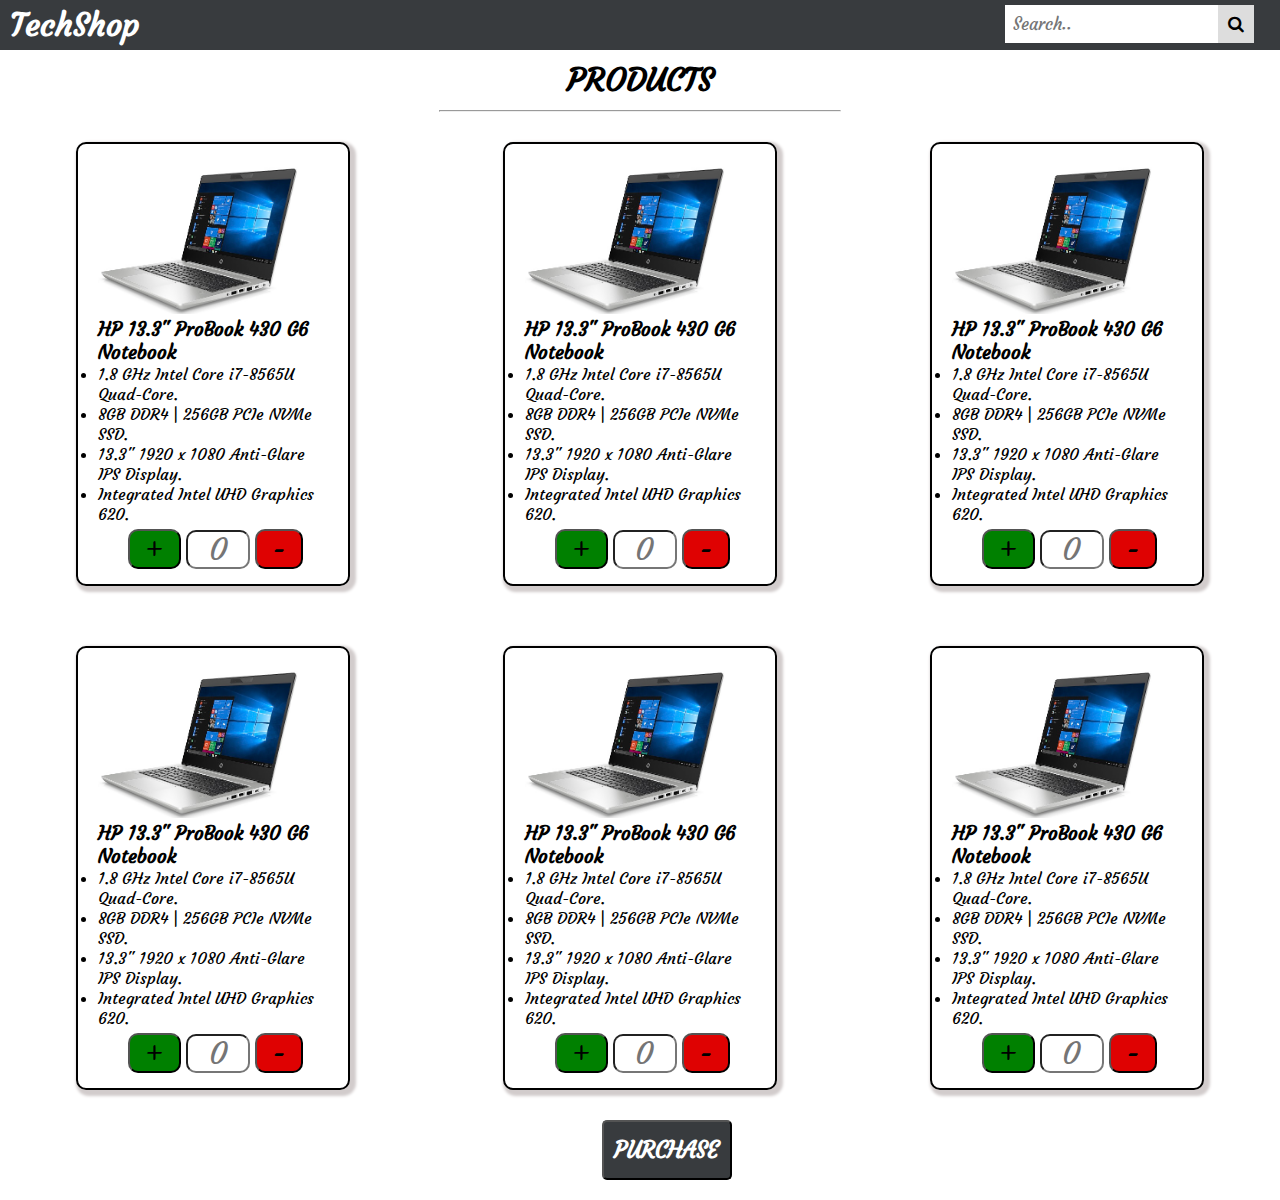
<file: index.html>
<!DOCTYPE html>
<html lang="en">
<head>
    <meta charset="UTF-8">
    <meta http-equiv="X-UA-Compatible" content="IE=edge">
    <meta name="viewport" content="width=device-width, initial-scale=1.0">
    <link href="https://fonts.googleapis.com/css2?family=Courgette&display=swap" rel="stylesheet">
    <link rel="stylesheet" href="https://cdnjs.cloudflare.com/ajax/libs/font-awesome/4.7.0/css/font-awesome.min.css">
    <link rel="stylesheet" href="style.css">
    <title>TechShop</title>
</head>
<body>
    <div class="header">
        <h1 class="title">TechShop</h2>
        <div class="search-container">
            <form action="#">
              <input type="text" placeholder="Search.." name="search">
              <button type="submit"><i class="fa fa-search"></i></button>
            </form>
        </div>
    </div>

    <h1 class="product-tag">PRODUCTS</h1>
    <hr>
    <div class="section-1">
        <div class="products">
            <img class="images" src="./images/products/hp_430_G6.jpg" alt="">
            <p class="product1-details">
                <h3>HP 13.3" ProBook 430 G6 Notebook</h3>
                <ul>
                    <li> 1.8 GHz Intel Core i7-8565U Quad-Core. </li>
                    <li> 8GB DDR4 | 256GB PCIe NVMe SSD. </li>
                    <li> 13.3" 1920 x 1080 Anti-Glare IPS Display. </li>
                    <li> Integrated Intel UHD Graphics 620. </li>
                </ul>
            </p>
            <button class="add-to-cart">+</button>
            <input class="counter" type="text" name="counter" placeholder="0">
            <button class="remove-from-cart">-</button>
        </div>

        <div class="products">
            <img class="images" src="./images/products/hp_430_G6.jpg" alt="">
            <p class="product1-details">
                <h3>HP 13.3" ProBook 430 G6 Notebook</h3>
                <ul>
                    <li> 1.8 GHz Intel Core i7-8565U Quad-Core. </li>
                    <li> 8GB DDR4 | 256GB PCIe NVMe SSD. </li>
                    <li> 13.3" 1920 x 1080 Anti-Glare IPS Display. </li>
                    <li> Integrated Intel UHD Graphics 620. </li>
                </ul>
            </p>
            <button class="add-to-cart">+</button>
            <input class="counter" type="text" name="counter" placeholder="0">
            <button class="remove-from-cart">-</button>
        </div>

        <div class="products">
            <img class="images" src="./images/products/hp_430_G6.jpg" alt="">
            <p class="product1-details">
                <h3>HP 13.3" ProBook 430 G6 Notebook</h3>
                <ul>
                    <li> 1.8 GHz Intel Core i7-8565U Quad-Core. </li>
                    <li> 8GB DDR4 | 256GB PCIe NVMe SSD. </li>
                    <li> 13.3" 1920 x 1080 Anti-Glare IPS Display. </li>
                    <li> Integrated Intel UHD Graphics 620. </li>
                </ul>
            </p>
            <button class="add-to-cart">+</button>
            <input class="counter" type="text" name="counter" placeholder="0">
            <button class="remove-from-cart">-</button>
        </div>

        <div class="products">
            <img class="images" src="./images/products/hp_430_G6.jpg" alt="">
            <p class="product1-details">
                <h3>HP 13.3" ProBook 430 G6 Notebook</h3>
                <ul>
                    <li> 1.8 GHz Intel Core i7-8565U Quad-Core. </li>
                    <li> 8GB DDR4 | 256GB PCIe NVMe SSD. </li>
                    <li> 13.3" 1920 x 1080 Anti-Glare IPS Display. </li>
                    <li> Integrated Intel UHD Graphics 620. </li>
                </ul>
            </p>
            <button class="add-to-cart">+</button>
            <input class="counter" type="text" name="counter" placeholder="0">
            <button class="remove-from-cart">-</button>
        </div>

        <div class="products">
            <img class="images" src="./images/products/hp_430_G6.jpg" alt="">
            <p class="product1-details">
                <h3>HP 13.3" ProBook 430 G6 Notebook</h3>
                <ul>
                    <li> 1.8 GHz Intel Core i7-8565U Quad-Core. </li>
                    <li> 8GB DDR4 | 256GB PCIe NVMe SSD. </li>
                    <li> 13.3" 1920 x 1080 Anti-Glare IPS Display. </li>
                    <li> Integrated Intel UHD Graphics 620. </li>
                </ul>
            </p>
            <button class="add-to-cart">+</button>
            <input class="counter" type="text" name="counter" placeholder="0">
            <button class="remove-from-cart">-</button>
        </div>

        <div class="products">
            <img class="images" src="./images/products/hp_430_G6.jpg" alt="">
            <p class="product1-details">
                <h3>HP 13.3" ProBook 430 G6 Notebook</h3>
                <ul>
                    <li> 1.8 GHz Intel Core i7-8565U Quad-Core. </li>
                    <li> 8GB DDR4 | 256GB PCIe NVMe SSD. </li>
                    <li> 13.3" 1920 x 1080 Anti-Glare IPS Display. </li>
                    <li> Integrated Intel UHD Graphics 620. </li>
                </ul>
            </p>
            <button class="add-to-cart">+</button>
            <input class="counter" type="text" name="counter" placeholder="0">
            <button class="remove-from-cart">-</button>
        </div>
    </div>

    <div class="section-2">
        <button class="purchase" onclick="location.href='product_purchase.html'">PURCHASE</button>
    </div>

    <div class="footer">
         
    </div>
</body>
</html>
</file>
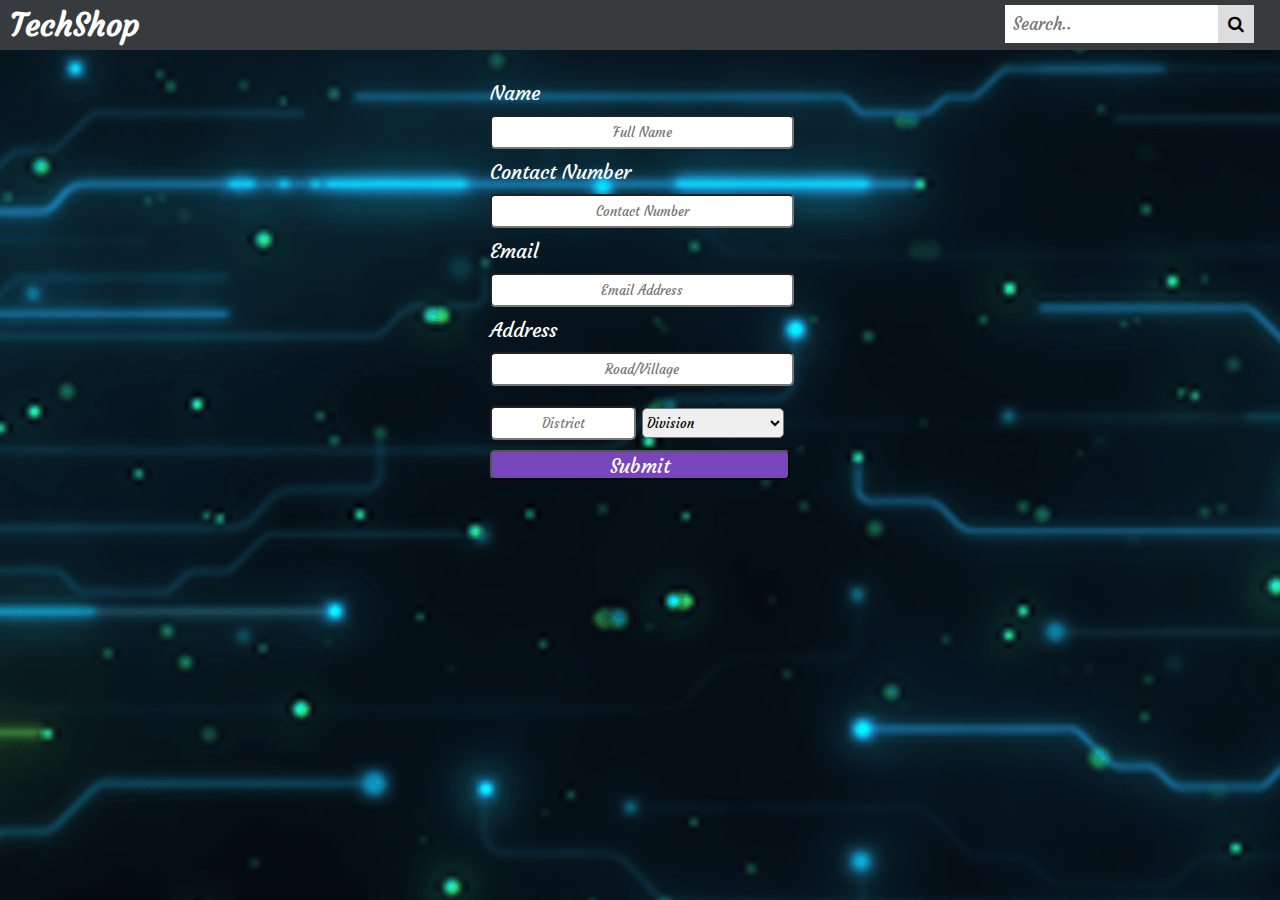
<file: product_purchase.html>
<!DOCTYPE html>
<html lang="en">
<head>
    <meta charset="UTF-8">
    <meta http-equiv="X-UA-Compatible" content="IE=edge">
    <meta name="viewport" content="width=device-width, initial-scale=1.0">
    <link href="https://fonts.googleapis.com/css2?family=Courgette&display=swap" rel="stylesheet">
    <link rel="stylesheet" href="https://cdnjs.cloudflare.com/ajax/libs/font-awesome/4.7.0/css/font-awesome.min.css">
    <link rel="stylesheet" href="style.css">
    <title>Purchase Information</title>
</head>
<body style="background: url('./images/tech.webp') no-repeat center center fixed;">
    <div class="header">
        <h1 class="title">TechShop</h2>
        <div class="search-container">
            <form action="#">
              <input type="text" placeholder="Search.." name="search">
              <button type="submit"><i class="fa fa-search"></i></button>
            </form>
        </div>
    </div>
    
    <div class="info">
        <form action="#">
            <label for="name">Name</label> <br>
            <input type="text" name="name" id="name" placeholder="Full Name"> <br>
            <label for="contact">Contact Number</label> <br>
            <input type="text" name="contact" id="contact" placeholder="Contact Number"> <br>
            <label for="email">Email</label> <br>
            <input type="email" name="email" id="email" placeholder="Email Address"> <br>
            <label for="address">Address</label> <br>
            <input type="text" name="road" id="road" placeholder="Road/Village">
            <input class="address" type="text" name="district" id="district" placeholder="District">
            <select class="address" name="division" id="division">
                <option value="Dhaka">Division</option>
                <option value="Dhaka">Dhaka</option>
                <option value="Rajshahi">Rajshahi</option>
                <option value="Chattogram">Chattogram</option>
                <option value="Rangpur">Rangpur</option>
                <option value="Khulna">Khulna</option>
                <option value="Barishal">Barishal</option>
                <option value="Mymensingh">Mymensingh</option>
                <option value="Sylhet">Sylhet</option>
            </select>
            
            <button type="submit">Submit</button>
        </form>
    </div>
</body>
</html>
</file>
<file: style.css>
* {
    margin: 0;
    padding: 0;
    font-family: 'Courgette', cursive;
}

.header{
    display: flex;
    color: white;
    background-color: rgb(56, 59, 62);
    justify-content: space-between;
    padding: 5px 10px;
}

.header input[type=text] {
    padding: 8px;
    font-size: 17px;
    border: none;
    outline: none;
}

.header .search-container button {
    float: right;
    padding: 8px 10px;
    margin-right: 16px;
    background: #ddd;
    font-size: 17px;
    border: none;
    cursor: pointer;
  }
  
  .header .search-container button:hover {
    background: #ccc;
  }


  .product-tag{
    text-align: center;
    margin: 10px;
  }

  hr{
    width: 400px;
    margin: auto;
  }
  /* ----- Section-1 ----- */

  .section-1{
    width: 100%;
    display: flex;
    justify-content: space-around;
    flex-wrap: wrap;
  }

  .section-1 .products {
    height: 400px;
    width: 230px;
    margin: 30px;
    padding: 20px;
    border: 2px solid black;
    border-radius: 10px;
    box-shadow: 3px 3px 3px 3px rgb(210, 204, 204);
  }

  .section-1 .products:hover{
    box-shadow: 3px 3px 3px 3px rgb(132, 127, 127);
  }
  
  .section-1 .images {
    height: 150px;
    width: 200px;
  }

  .section-1 button {
    font-size: 30px;
    border-radius: 10px;
    padding: 0px 15px;
    margin-top: 5px;
    height: 40px;
    width: 50 px;
    cursor: pointer;
  }

  .section-1 .add-to-cart{
    background-color: green;
    margin-left: 30px;
  }

  .section-1 .add-to-cart:hover{
    background-color: rgb(3, 159, 3);
  }

  .section-1 .remove-from-cart{
    background-color: rgb(223, 2, 2);
  }

  .section-1 .remove-from-cart:hover{
    background-color: rgb(255, 0, 0);
  }

  .section-1 .counter {
    padding: 0px 15px;
    border-radius: 10px;
    font-size: 30px;
    color: black;
    height: 35px;
    width: 30px;
    text-align: center;
  }

  /* --- Section-2 --- */

  .section-2 .purchase{
    height: 60px;
    width: 130px;
    border-radius: 5px;
    font-weight: 900;
    margin-left: 47%;
    margin-bottom: 20px;
    background-color: rgb(56, 59, 62);
    color: white;
    cursor: pointer;
    font-size: 23px;
  }

  .section-2 .purchase:hover{
    height: 62px;
    width: 132px;
    background-color: rgb(44, 46, 48);
    font-size: 24px;
  }

  .info{
    width: 300px;
    margin: auto;
    color: white;
    margin-top: 30px;
    font-size: 20px;
  }

  .info input{
    margin: 10px 0px;
    height: 30px;
    width: 300px;
    border-radius: 5px;
    outline: none;
    text-align: center;
  }

  .info .address{
    margin: 10px 0px;
    height: 30px;
    width: 142px;
    border-radius: 5px;
    outline: none;
  }

  .info button{
    font-size: 20px;
    height: 30px;
    width: 300px;
    border-radius: 5px;
    background-color: rgb(120, 70, 186);
    color: rgb(255, 255, 255);
    cursor: pointer;
  }
</file>
